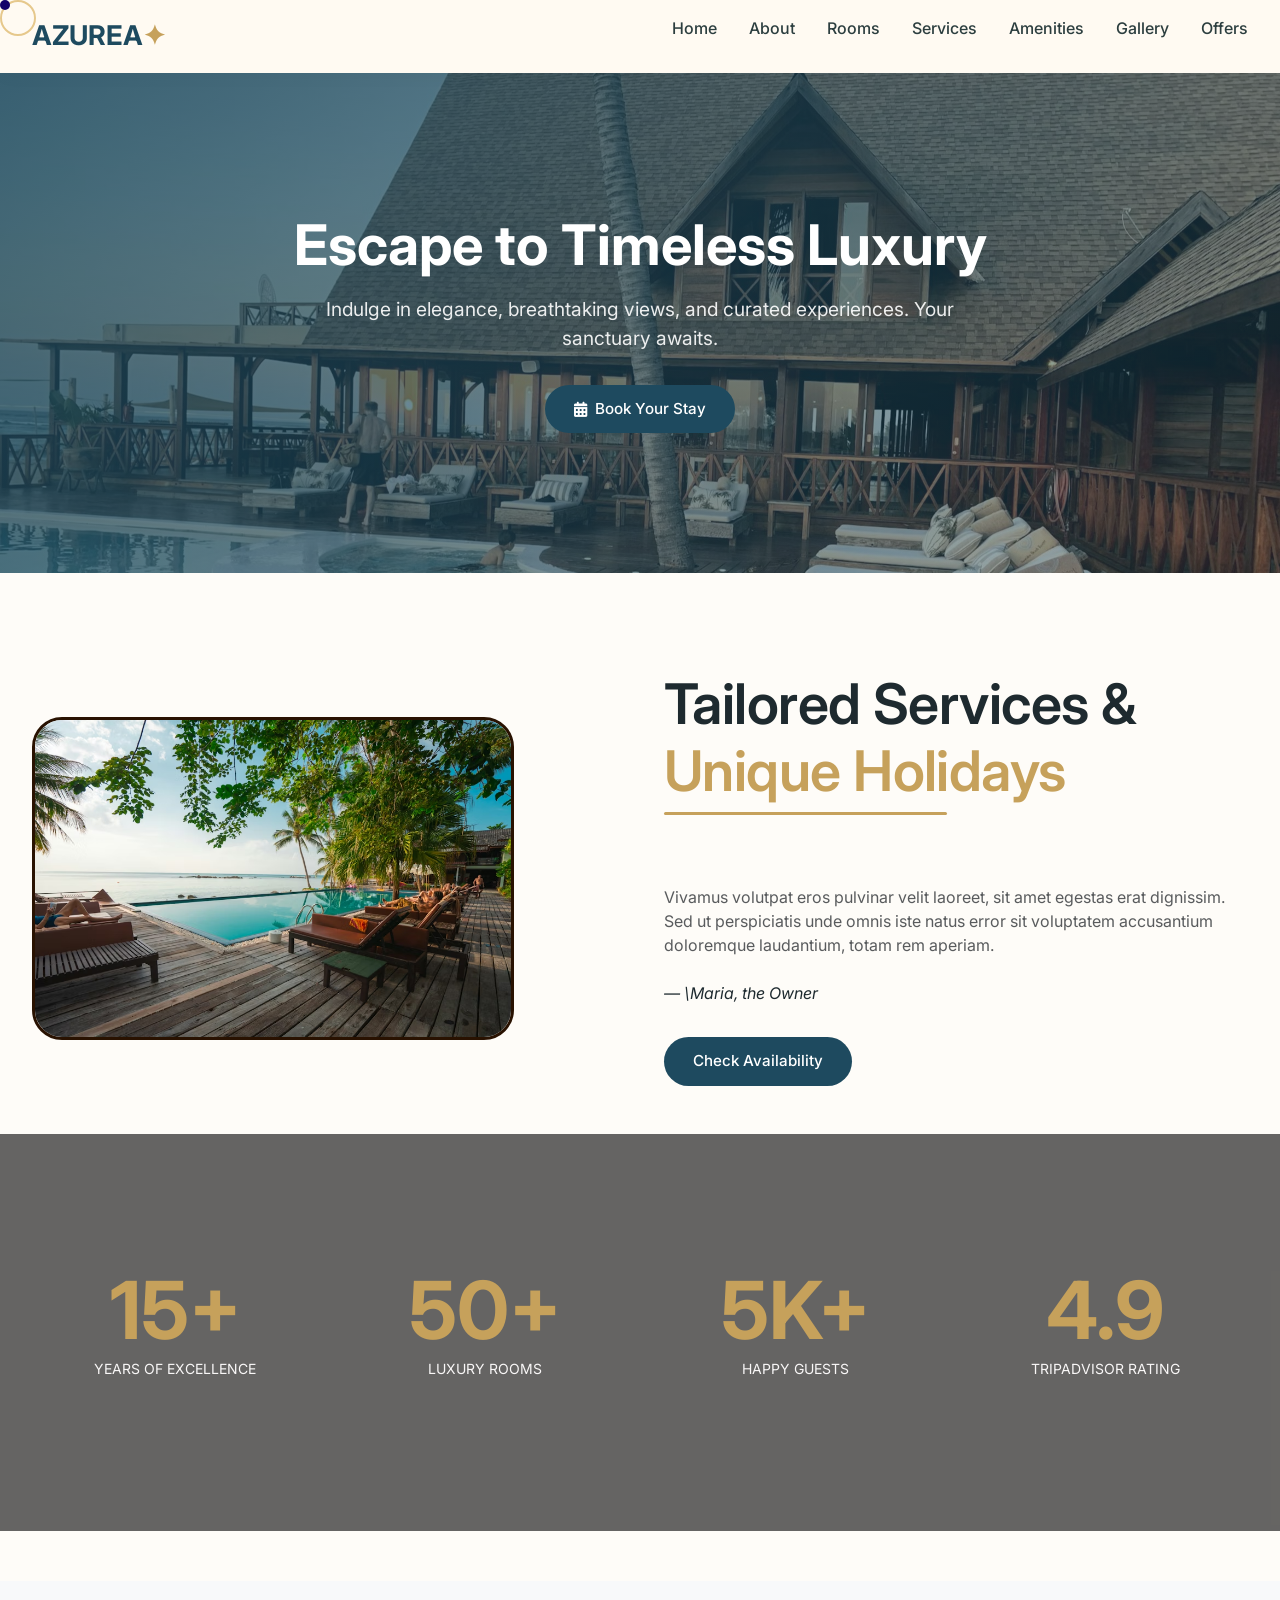
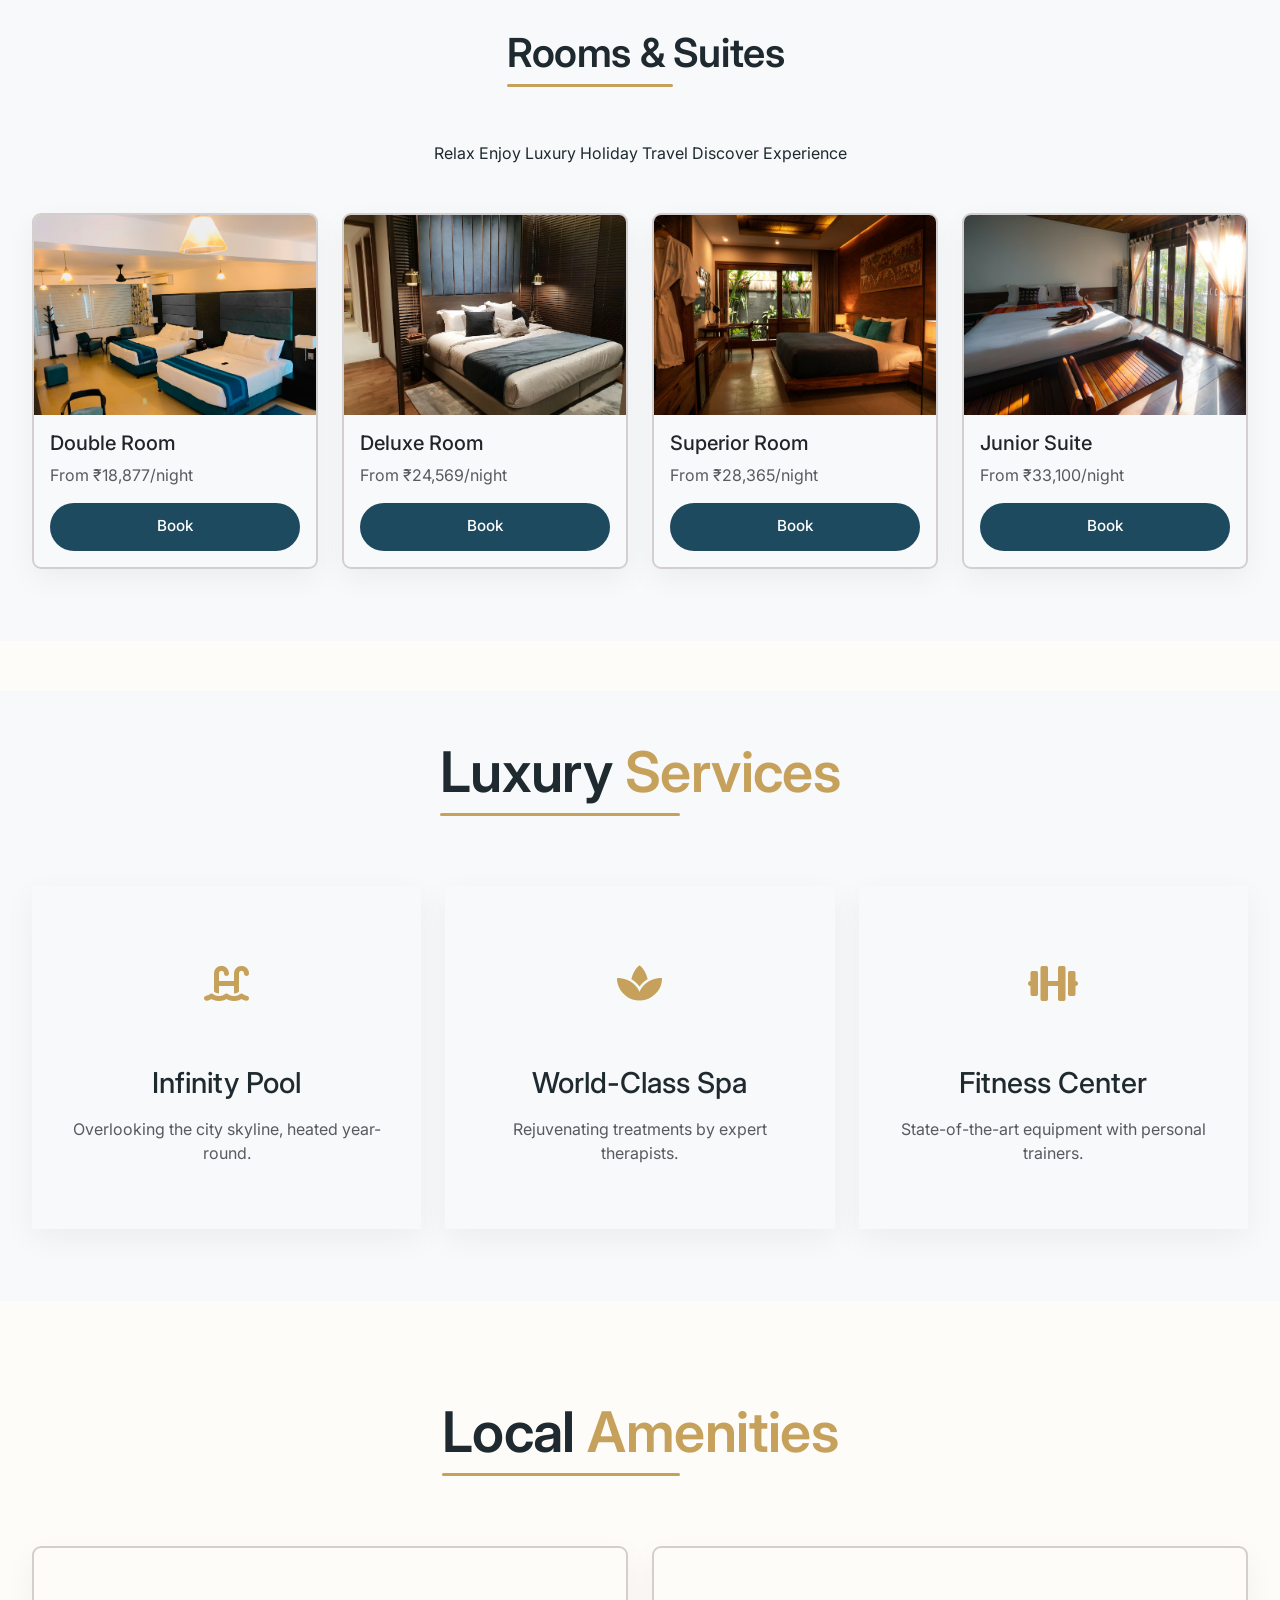
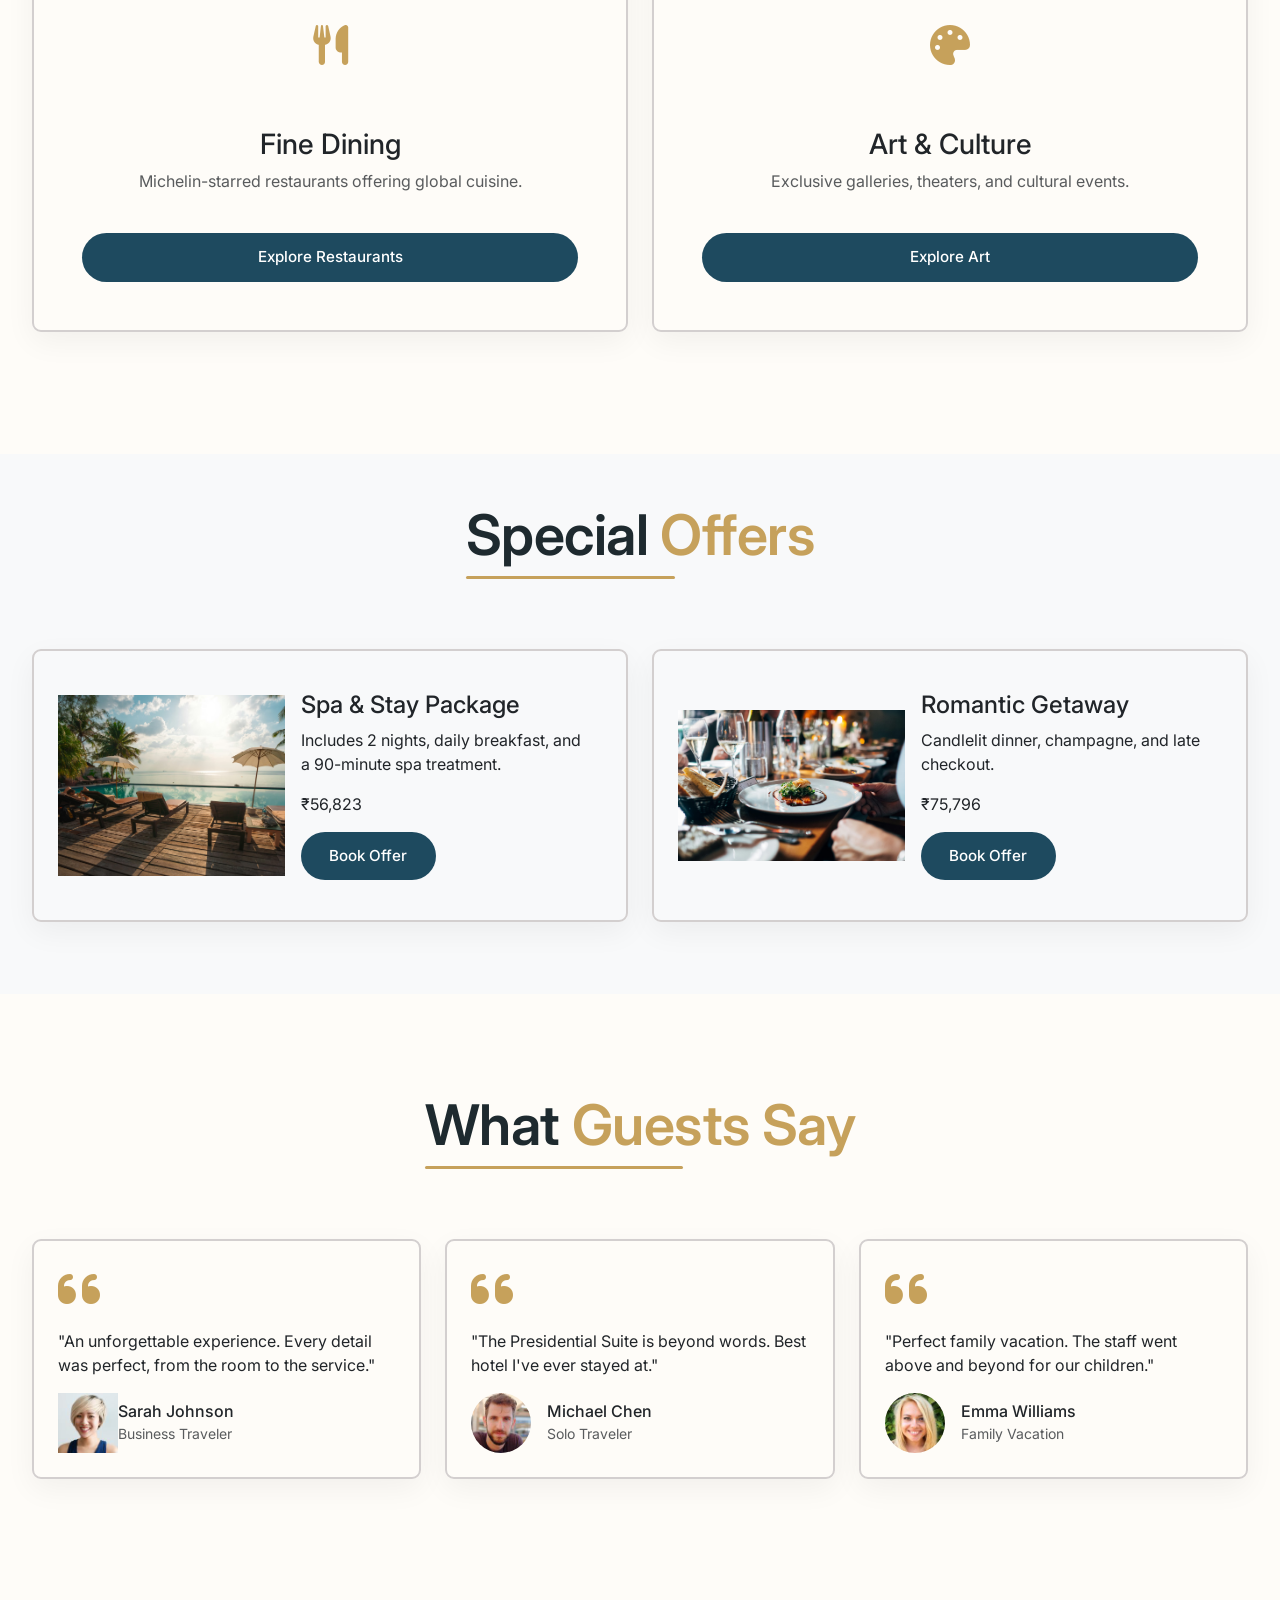
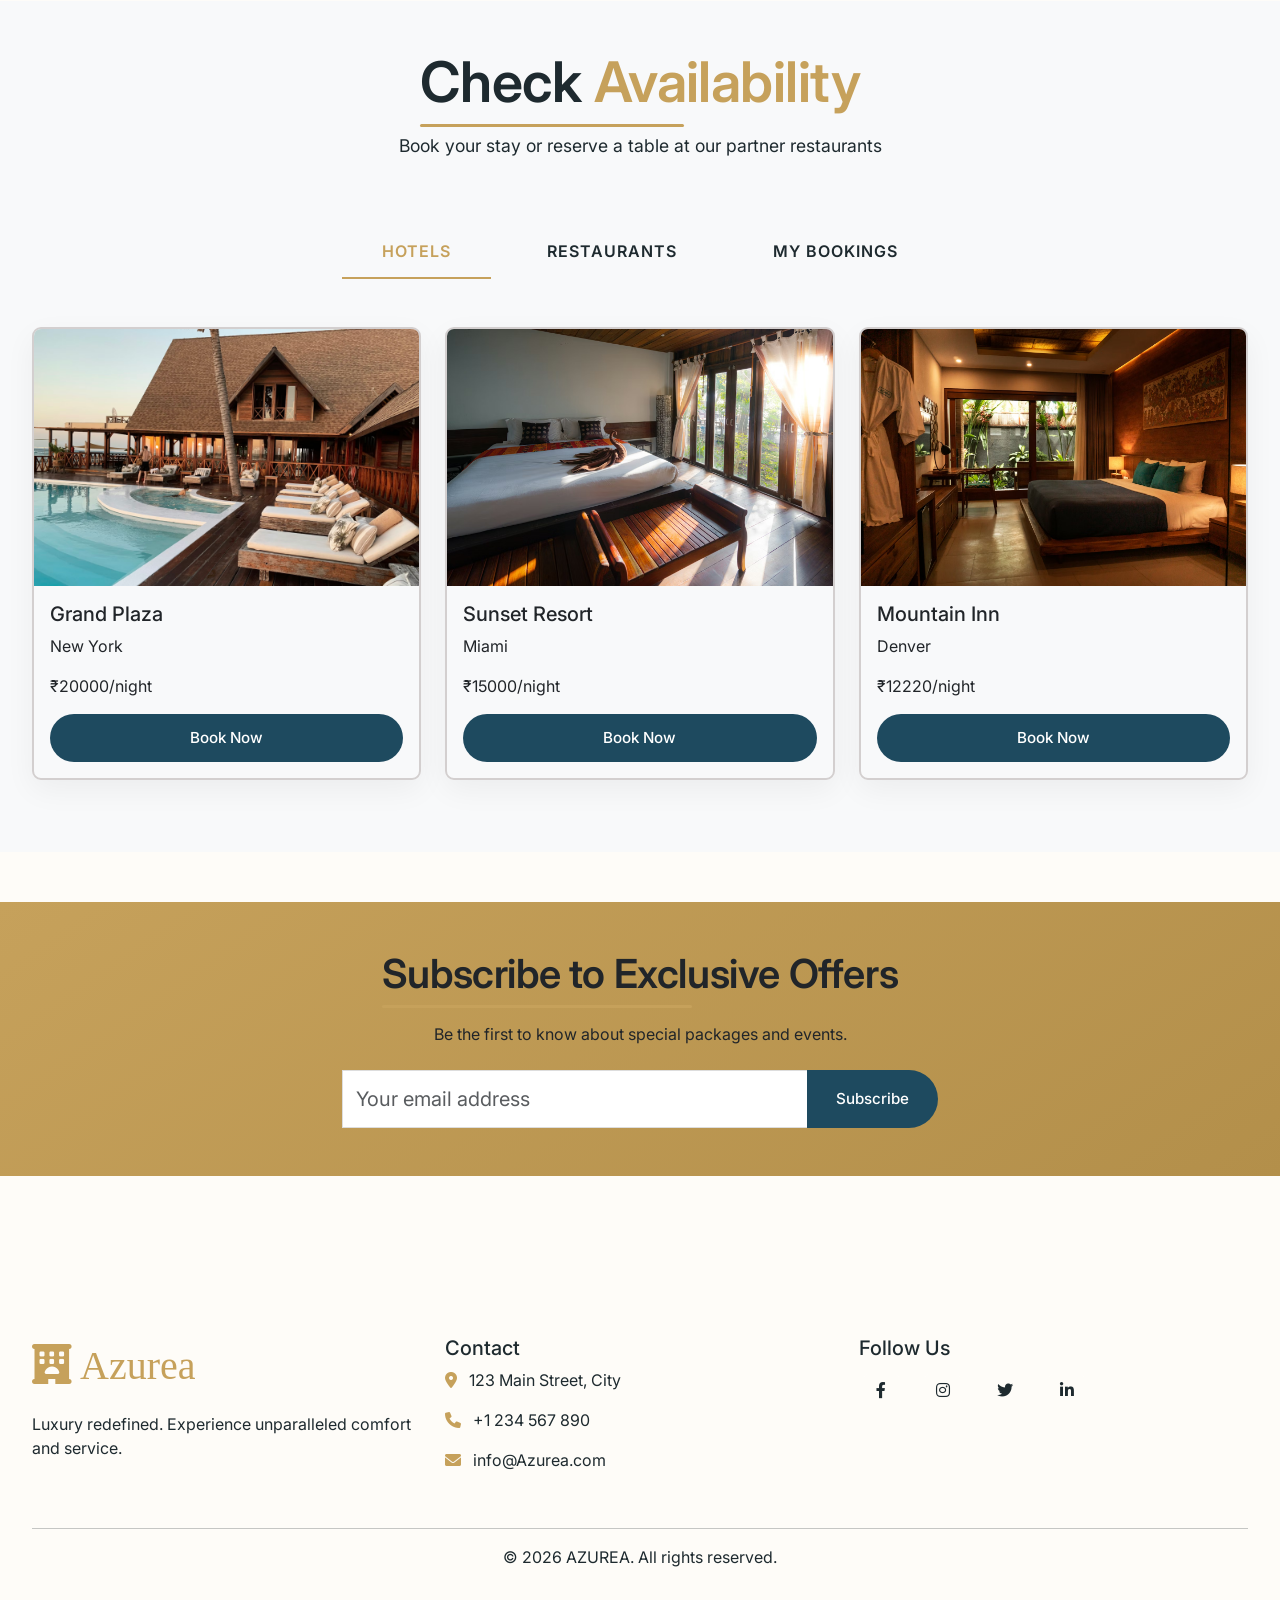
<file: index.html>
<!DOCTYPE html>
<html lang="en">
<head>
    <meta charset="UTF-8">
    <meta name="viewport" content="width=device-width, initial-scale=1.0">
    <title>Azurea | Luxury Hotel & Resort</title>
 
    <!-- Bootstrap 5 CSS -->
    <link href="https://cdn.jsdelivr.net/npm/bootstrap@5.3.0/dist/css/bootstrap.min.css" rel="stylesheet">
    <link rel ="stylesheet" href="css/style.css">
    <!-- Font Awesome -->
    <link rel="stylesheet" href="https://cdnjs.cloudflare.com/ajax/libs/font-awesome/6.4.0/css/all.min.css">
    <!-- Google Fonts for luxury serif style -->
    <link href="https://fonts.googleapis.com/css2?family=Playfair+Display:wght@400;700&family=Poppins:wght@300;400;600&display=swap" rel="stylesheet">
 <link href="https://fonts.googleapis.com/css2?family=Inter:opsz,wght@14..32,300;14..32,400;14..32,500;14..32,600;14..32,700&display=swap" rel="stylesheet">
    <link rel="stylesheet" href="https://cdnjs.cloudflare.com/ajax/libs/font-awesome/6.0.0-beta3/css/all.min.css"><body>

    </head>
    <body>
    <!-- Custom Cursor -->
<div id="cursor"></div>
<div id="cursorRing"></div>

<nav>
    <div class="nav-container">
        <div class="logo">AZUREA<span>✦</span></div>
        <div class="menu-toggle">
        <i class="fas fa-bars"></i>
    </div>
        <ul class="nav-links">
            <li><a href="#home">Home</a></li>
            <li><a href="#about">About</a></li>
            <li><a href="#rooms">Rooms</a></li>
            <li><a href="#services">Services</a></li>
            <li><a href="#amenities">Amenities</a></li>
            <li><a href ="hotel_gallery.html">Gallery</a></li>
            <li><a href="#offers">Offers</a></li>
        </ul>
    </div>
</nav>

<main>
    <!-- Home Hero Section -->
    <section id="home" class="hero">
        <div class="container hero-content">
            <h1>Escape to Timeless Luxury</h1>
            <p>Indulge in elegance, breathtaking views, and curated experiences. Your sanctuary awaits.</p>
            <a href="#booking" class="btn btn-primary"><i class="fas fa-calendar-alt"></i> Book Your Stay</a>
        </div>
    </section>

    <!-- About Section -->
<section id="about" class="py-5">
    <div class="container">
        <div class="row align-items-center g-5">
            <div class="col-lg-6" data-aos="fade-right">
                <img class = "About" src="assets/images/about.avif">
            </div>
            <div class="col-lg-6" data-aos="fade-left">
                <div class="section-title text-start">
                    <h2>Tailored Services &<br><span>Unique Holidays</span></h2>
                    <div class="divider ms-0"></div>
                </div>
                <p class="text-muted mb-4">Vivamus volutpat eros pulvinar velit laoreet, sit amet egestas erat dignissim. Sed ut perspiciatis unde omnis iste natus error sit voluptatem accusantium doloremque laudantium, totam rem aperiam.</p>
                <p class="fst-italic">— \Maria, the Owner</p>
                <a href="#booking-tabs" class="btn btn-gold mt-3">Check Availability</a>
            </div>
        </div>
    </div>
</section>


    <!-- Parallax Stats -->
<section class="parallax" style="background-image: url('https://images.unsplash.com/photo-1582719508461-905c673771fd?ixlib=rb-4.0.3&auto=format&fit=crop&w=2026&q=80');">
    <div class="container parallax-content">
        <div class="row">
            <div class="col-md-3 col-6 mb-4" data-aos="zoom-in">
                <div class="stat-number display-1 fw-bold" style="color: var(--gold);">15+</div>
                <div class="stat-label text-uppercase">Years of Excellence</div>
            </div>
            <div class="col-md-3 col-6 mb-4" data-aos="zoom-in" data-aos-delay="100">
                <div class="stat-number display-1 fw-bold" style="color: var(--gold);">50+</div>
                <div class="stat-label text-uppercase">Luxury Rooms</div>
            </div>
            <div class="col-md-3 col-6 mb-4" data-aos="zoom-in" data-aos-delay="200">
                <div class="stat-number display-1 fw-bold" style="color: var(--gold);">5K+</div>
                <div class="stat-label text-uppercase">Happy Guests</div>
            </div>
            <div class="col-md-3 col-6 mb-4" data-aos="zoom-in" data-aos-delay="300">
                <div class="stat-number display-1 fw-bold" style="color: var(--gold);">4.9</div>
                <div class="stat-label text-uppercase">TripAdvisor Rating</div>
            </div>
        </div>
    </div>
</section>


<!-- Rooms Section -->
<section id="rooms" class="py-5 bg-light">
    <div class="container">
        <h2 class="section-title">Rooms & Suites</h2>
        <p class="text-center mb-5">Relax Enjoy Luxury Holiday Travel Discover Experience</p>
        <div class="row">
            <div class="col-md-3 mb-4">
                <div class="card">
                    <img class = "room" src="assets/images/room-1.avif" class="card-img-top" alt="Double Room">
                    <div class="card-body">
                        <h5 class="card-title">Double Room</h5>
                        <p class="card-text text-muted">From ₹18,877/night</p>
                        <a href="#booking-tabs" class="btn btn-gold w-100 book-room" data-room="Double Room">Book</a>
                    </div>
                </div>
            </div>
            <div class="col-md-3 mb-4">
                <div class="card">
                    <img class = "room" src="assets/images/room-2.avif" class="card-img-top" alt="Deluxe Room">
                    <div class="card-body">
                        <h5 class="card-title">Deluxe Room</h5>
                        <p class="card-text text-muted">From ₹24,569/night</p>
                        <a href="#booking-tabs" class="btn btn-gold w-100 book-room" data-room="Deluxe Room">Book</a>
                    </div>
                </div>
            </div>
            <div class="col-md-3 mb-4">
                <div class="card">
                    <img class ="room" src="assets/images/room-3.avif" card-img-top" alt="Superior Room">
                    <div class="card-body">
                        <h5 class="card-title">Superior Room</h5>
                        <p class="card-text text-muted">From ₹28,365/night</p>
                        <a href="#booking-tabs" class="btn btn-gold w-100 book-room" data-room="Superior Room">Book</a>
                    </div>
                </div>
            </div>
            <div class="col-md-3 mb-4">
                <div class="card">
                    <img class = "room" src="assets/images/room-4.avif" card-img-top" alt="Junior Suite">
                    <div class="card-body">
                        <h5 class="card-title">Junior Suite</h5>
                        <p class="card-text text-muted">From ₹33,100/night</p>
                        <a href="#booking-tabs" class="btn btn-gold w-100 book-room" data-room="Junior Suite">Book</a>
                    </div>
                </div>
            </div>
        </div>
    </div>
</section>


<!-- Services Section -->
<section id="services" class="py-5 bg-light">
    <div class="container">
        <div class="section-title" data-aos="fade-up">
            <h2>Luxury <span>Services</span></h2>
            <div class="divider"></div>
        </div>
        <div class="row">
            <div class="col-md-4 mb-4" data-aos="fade-up">
                <div class="service-box">
                    <div class="service-icon"><i class="fas fa-swimming-pool"></i></div>
                    <h4>Infinity Pool</h4>
                    <p class="text-muted">Overlooking the city skyline, heated year-round.</p>
                </div>
            </div>
            <div class="col-md-4 mb-4" data-aos="fade-up" data-aos-delay="100">
                <div class="service-box">
                    <div class="service-icon"><i class="fas fa-spa"></i></div>
                    <h4>World-Class Spa</h4>
                    <p class="text-muted">Rejuvenating treatments by expert therapists.</p>
                </div>
            </div>
            <div class="col-md-4 mb-4" data-aos="fade-up" data-aos-delay="200">
                <div class="service-box">
                    <div class="service-icon"><i class="fas fa-dumbbell"></i></div>
                    <h4>Fitness Center</h4>
                    <p class="text-muted">State-of-the-art equipment with personal trainers.</p>
                </div>
            </div>
        </div>
    </div>
</section>

<!-- Amenities Section -->
<section id="amenities" class="py-5">
    <div class="container">
        <div class="section-title" data-aos="fade-up">
            <h2>Local <span>Amenities</span></h2>
            <div class="divider"></div>
        </div>
        <div class="row">
            <div class="col-md-6 mb-4" data-aos="fade-right">
                <div class="card p-5 text-center h-100">
                    <div class="service-icon mx-auto"><i class="fas fa-utensils"></i></div>
                    <h3>Fine Dining</h3>
                    <p class="text-muted mb-4">Michelin-starred restaurants offering global cuisine.</p>
                    <a href="#booking-tabs" class="btn btn-gold mt-3 explore-restaurants">Explore Restaurants</a>
                </div>
            </div>
            <div class="col-md-6 mb-4" data-aos="fade-left">
                <div class="card p-5 text-center h-100">
                    <div class="service-icon mx-auto"><i class="fas fa-palette"></i></div>
                    <h3>Art & Culture</h3>
                    <p class="text-muted mb-4">Exclusive galleries, theaters, and cultural events.</p>
                    <a href="#booking-tabs" class="btn btn-gold mt-3 explore-culture">Explore Art</a>
                </div>
            </div>
        </div>
    </div>
</section>

<!-- Special Offers Section -->
<section id="offers" class="py-5 bg-light">
    <div class="container">
        <div class="section-title" data-aos="fade-up">
            <h2>Special <span>Offers</span></h2>
            <div class="divider"></div>
        </div>
        <div class="row">
            <div class="col-md-6 mb-4" data-aos="zoom-in">
                <div class="card p-4">
                    <div class="row g-0 align-items-center">
                        <div class="col-md-5">
                            <img src="assets/images/gateway-01.avif" class="img-fluid" alt="Spa Package">
                        </div>
                        <div class="col-md-7">
                            <div class="card-body">
                                <h4 class="card-title">Spa & Stay Package</h4>
                                <p class="card-text">Includes 2 nights, daily breakfast, and a 90-minute spa treatment.</p>
                                <p class="price">₹56,823</p>
                                <button class="btn btn-outline-gold book-offer" data-offer="Spa Package">Book Offer</button>
                            </div>
                        </div>
                    </div>
                </div>
            </div>
            <div class="col-md-6 mb-4" data-aos="zoom-in" data-aos-delay="100">
                <div class="card p-4">
                    <div class="row g-0 align-items-center">
                        <div class="col-md-5">
                            <img src="assets/images/gateway-02.avif" class="img-fluid" alt="Romantic Getaway">
                        </div>
                        <div class="col-md-7">
                            <div class="card-body">
                                <h4 class="card-title">Romantic Getaway</h4>
                                <p class="card-text">Candlelit dinner, champagne, and late checkout.</p>
                                <p class="price">₹75,796</p>
                                <button class="btn btn-outline-gold book-offer" data-offer="Romantic Getaway">Book Offer</button>
                            </div>
                        </div>
                    </div>
                </div>
            </div>
        </div>
    </div>
</section>	

<!-- Testimonials -->
<section id="testimonials" class="py-5">
    <div class="container">
        <div class="section-title" data-aos="fade-up">
            <h2>What <span>Guests Say</span></h2>
            <div class="divider"></div>
        </div>
        <div class="row">
            <div class="col-md-4 mb-4" data-aos="zoom-in">
                <div class="testimonial-card card p-4">
                    <i class="fas fa-quote-left fa-3x" style="color: var(--gold);"></i>
                    <p class="my-3">"An unforgettable experience. Every detail was perfect, from the room to the service."</p>
                    <div class="d-flex align-items-center">
                        <img src="assets/images/01.jpg" rounded-circle me-3" width="60" alt="Client">
                        <div>
                            <h6 class="mb-0">Sarah Johnson</h6>
                            <small class="text-muted">Business Traveler</small>
                        </div>
                    </div>
                </div>
            </div>
            <div class="col-md-4 mb-4" data-aos="zoom-in" data-aos-delay="100">
                <div class="testimonial-card card p-4">
                    <i class="fas fa-quote-left fa-3x" style="color: var(--gold);"></i>
                    <p class="my-3">"The Presidential Suite is beyond words. Best hotel I've ever stayed at."</p>
                    <div class="d-flex align-items-center">
                        <img src="assets/images/02.jpg" class="rounded-circle me-3" width="60" alt="Client">
                        <div>
                            <h6 class="mb-0">Michael Chen</h6>
                            <small class="text-muted">Solo Traveler</small>
                        </div>
                    </div>
                </div>
            </div>
            <div class="col-md-4 mb-4" data-aos="zoom-in" data-aos-delay="200">
                <div class="testimonial-card card p-4">
                    <i class="fas fa-quote-left fa-3x" style="color: var(--gold);"></i>
                    <p class="my-3">"Perfect family vacation. The staff went above and beyond for our children."</p>
                    <div class="d-flex align-items-center">
                        <img src="assets/images/03.jpg" class="rounded-circle me-3" width="60" alt="Client">
                        <div>
                            <h6 class="mb-0">Emma Williams</h6>
                            <small class="text-muted">Family Vacation</small>
                        </div>
                    </div>
                </div>
            </div>
        </div>
    </div>
</section>

<!-- Booking Tabs Section -->
<section id="booking-tabs" class="py-5 bg-light">
    <div class="container">
        <div class="section-title" data-aos="fade-up">
            <h2>Check <span>Availability</span></h2>
            <div class="divider"></div>
            <p>Book your stay or reserve a table at our partner restaurants</p>
        </div>

        <!-- Tabs Navigation -->
        <ul class="nav nav-tabs" id="bookingTab" role="tablist">
            <li class="nav-item" role="presentation">
                <button class="nav-link active" id="hotels-tab" data-bs-toggle="tab" data-bs-target="#hotels" type="button" role="tab">Hotels</button>
            </li>
            <li class="nav-item" role="presentation">
                <button class="nav-link" id="restaurants-tab" data-bs-toggle="tab" data-bs-target="#restaurants" type="button" role="tab">Restaurants</button>
            </li>
            <li class="nav-item" role="presentation">
                <button class="nav-link" id="bookings-tab" data-bs-toggle="tab" data-bs-target="#bookings" type="button" role="tab">My Bookings</button>
            </li>
        </ul>

        <!-- Tab Content -->
        <div class="tab-content mt-4" id="bookingTabContent">
            <div class="tab-pane fade show active" id="hotels" role="tabpanel">
                <div class="row" id="hotels-list"></div>
            </div>
            <div class="tab-pane fade" id="restaurants" role="tabpanel">
                <div class="row" id="restaurants-list"></div>
            </div>
            <div class="tab-pane fade" id="bookings" role="tabpanel">
                <div id="bookings-list"></div>
            </div>
        </div>
    </div>
</section>

<!-- Newsletter -->
<section class="py-5" style="background: linear-gradient(145deg, var(--gold), #b38f4a);">
    <div class="container text-center" data-aos="fade-up">
        <h2 class="text-dark mb-4">Subscribe to Exclusive Offers</h2>
        <p class="text-dark mb-4">Be the first to know about special packages and events.</p>
        <div class="row justify-content-center">
            <div class="col-md-6">
                <div class="input-group">
                    <input type="email" class="form-control form-control-lg" placeholder="Your email address">
                    <button class="btn btn-dark" type="button">Subscribe</button>
                </div>
            </div>
        </div>
    </div>
</section>

<!-- Footer -->
<footer>
    <div class="container">
        <div class="row">
            <div class="col-md-4 mb-4">
                <div class="footer-logo"><i class="fas fa-hotel me-2"></i>Azurea</div>
                <p class="mt-3">Luxury redefined. Experience unparalleled comfort and service.</p>
            </div>
            <div class="col-md-4 mb-4">
                <h5 class="text-gold">Contact</h5>
                <p><i class="fas fa-map-marker-alt me-2" style="color: var(--gold);"></i> 123 Main Street, City</p>
                <p><i class="fas fa-phone me-2" style="color: var(--gold);"></i> +1 234 567 890</p>
                <p><i class="fas fa-envelope me-2" style="color: var(--gold);"></i> info@Azurea.com</p>
            </div>
            <div class="col-md-4 mb-4">
                <h5 class="text-gold">Follow Us</h5>
                <div class="social-links">
                    <a href="#"><i class="fab fa-facebook-f"></i></a>
                    <a href="#"><i class="fab fa-instagram"></i></a>
                    <a href="#"><i class="fab fa-twitter"></i></a>
                    <a href="#"><i class="fab fa-linkedin-in"></i></a>
                </div>
            </div>
        </div>
        <hr class="bg-secondary">
        <p class="text-center mb-0">&copy; 2026 AZUREA. All rights reserved.</p>
    </div>
</footer>



<!-- Booking Modal -->
<div class="modal fade" id="bookingModal" tabindex="-1">
    <div class="modal-dialog modal-dialog-centered">
        <div class="modal-content">
            <div class="modal-header">
                <h5 class="modal-title" id="modalTitle">Book Now</h5>
                <button type="button" class="btn-close" data-bs-dismiss="modal"></button>
            </div>
            <div class="modal-body">
                <form id="bookingForm">
                    <input type="hidden" id="itemId">
                    <input type="hidden" id="itemType">
                    <div class="mb-3">
                        <label for="name" class="form-label">Your Name</label>
                        <input type="text" class="form-control" id="name" required>
                    </div>
                    <!-- Hotel Fields -->
                    <div id="hotelFields">
                        <div class="mb-3">
                            <label for="checkin" class="form-label">Check-in</label>
                            <input type="date" class="form-control" id="checkin" required>
                        </div>
                        <div class="mb-3">
                            <label for="checkout" class="form-label">Check-out</label>
                            <input type="date" class="form-control" id="checkout" required>
                        </div>
                    </div>
                    <!-- Restaurant Fields -->
                    <div id="restaurantFields" style="display:none;">
                        <div class="mb-3">
                            <label for="date" class="form-label">Date</label>
                            <input type="date" class="form-control" id="date" required>
                        </div>
                        <div class="mb-3">
                            <label for="time" class="form-label">Time</label>
                            <input type="time" class="form-control" id="time" required>
                        </div>
                    </div>
                    <div class="mb-3">
                        <label for="guests" class="form-label">Guests</label>
                        <input type="number" class="form-control" id="guests" min="1" required>
                    </div>
                    <button type="submit" class="btn btn-gold w-100">Confirm Booking</button>
                </form>
            </div>
        </div>
    </div>
</div>
<!-- Scripts -->
<script src="https://cdn.jsdelivr.net/npm/bootstrap@5.3.0/dist/js/bootstrap.bundle.min.js"></script>
<script src="https://unpkg.com/aos@2.3.1/dist/aos.js"></script>
<script src="https://cdn.jsdelivr.net/npm/bootstrap@5.3.0/dist/js/bootstrap.bundle.min.js"></script>
<script src="js/script.js"></script>
</body>
</html>
</file>
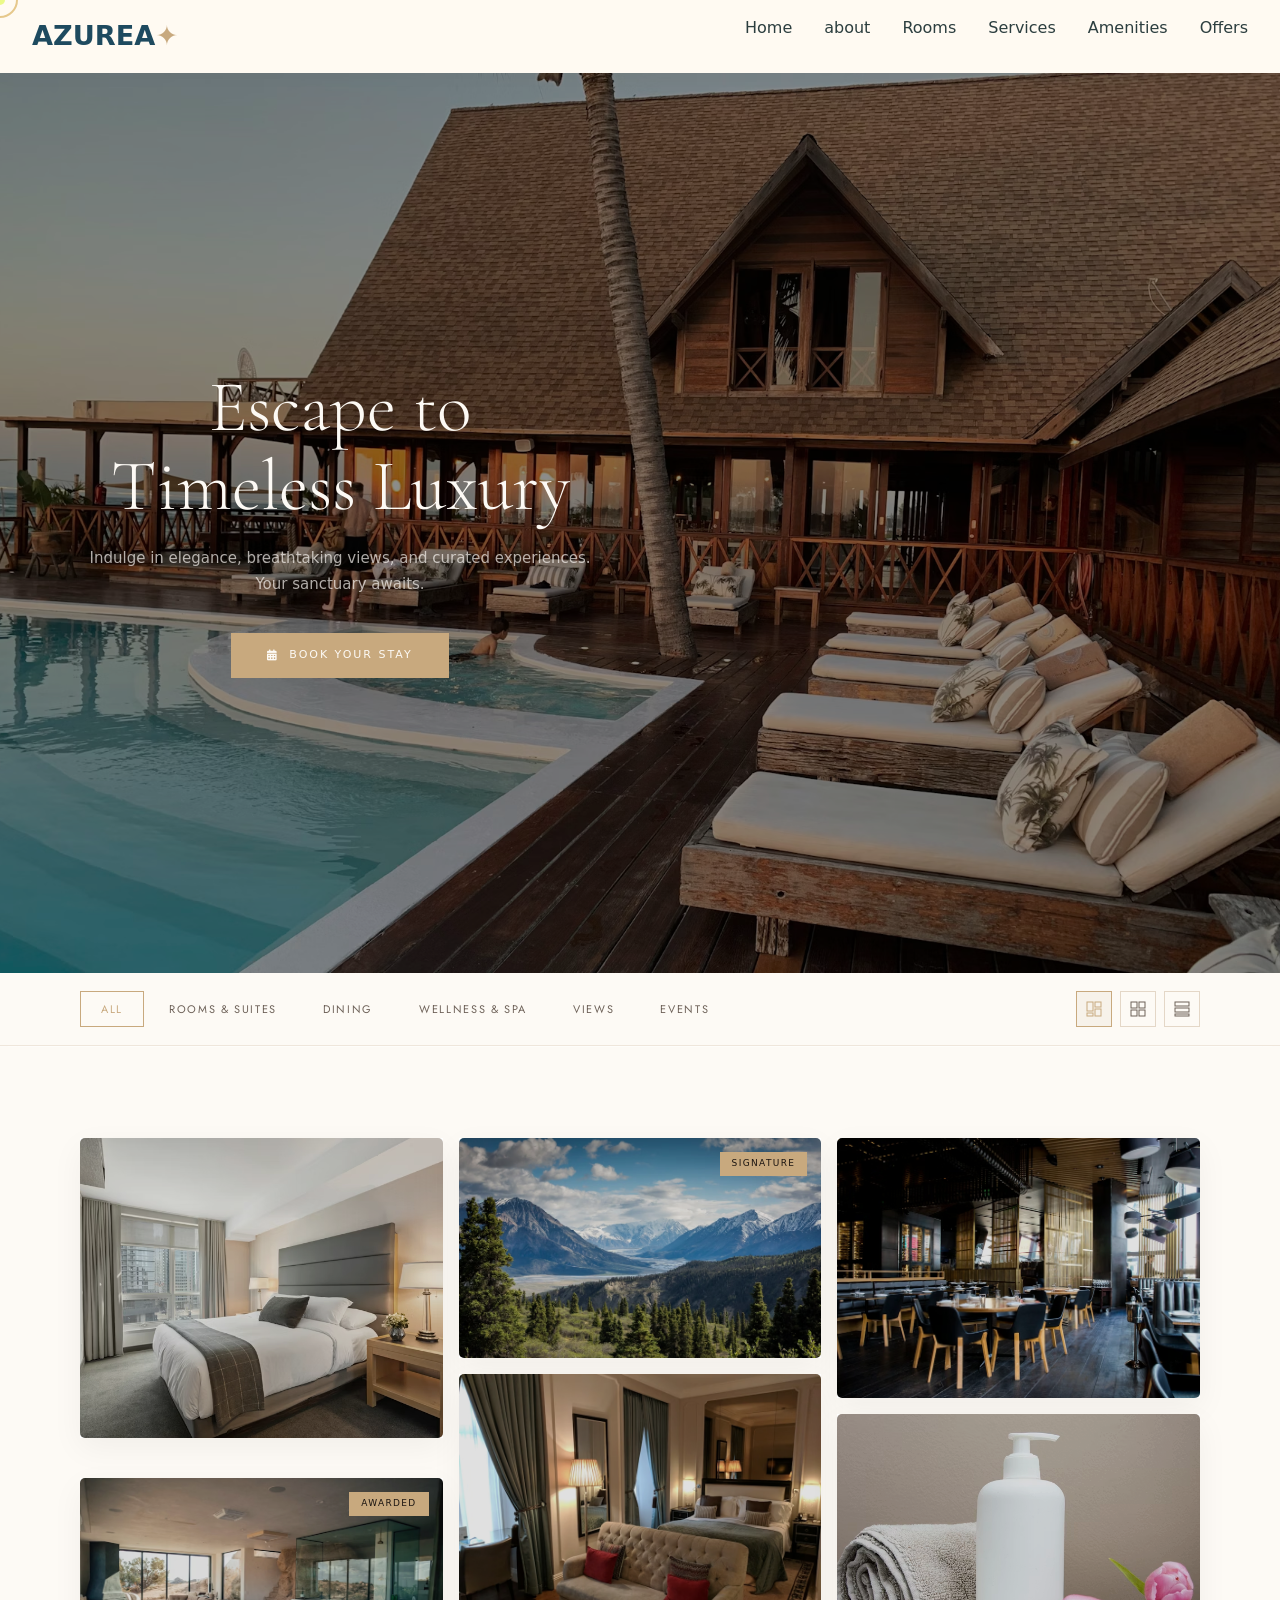
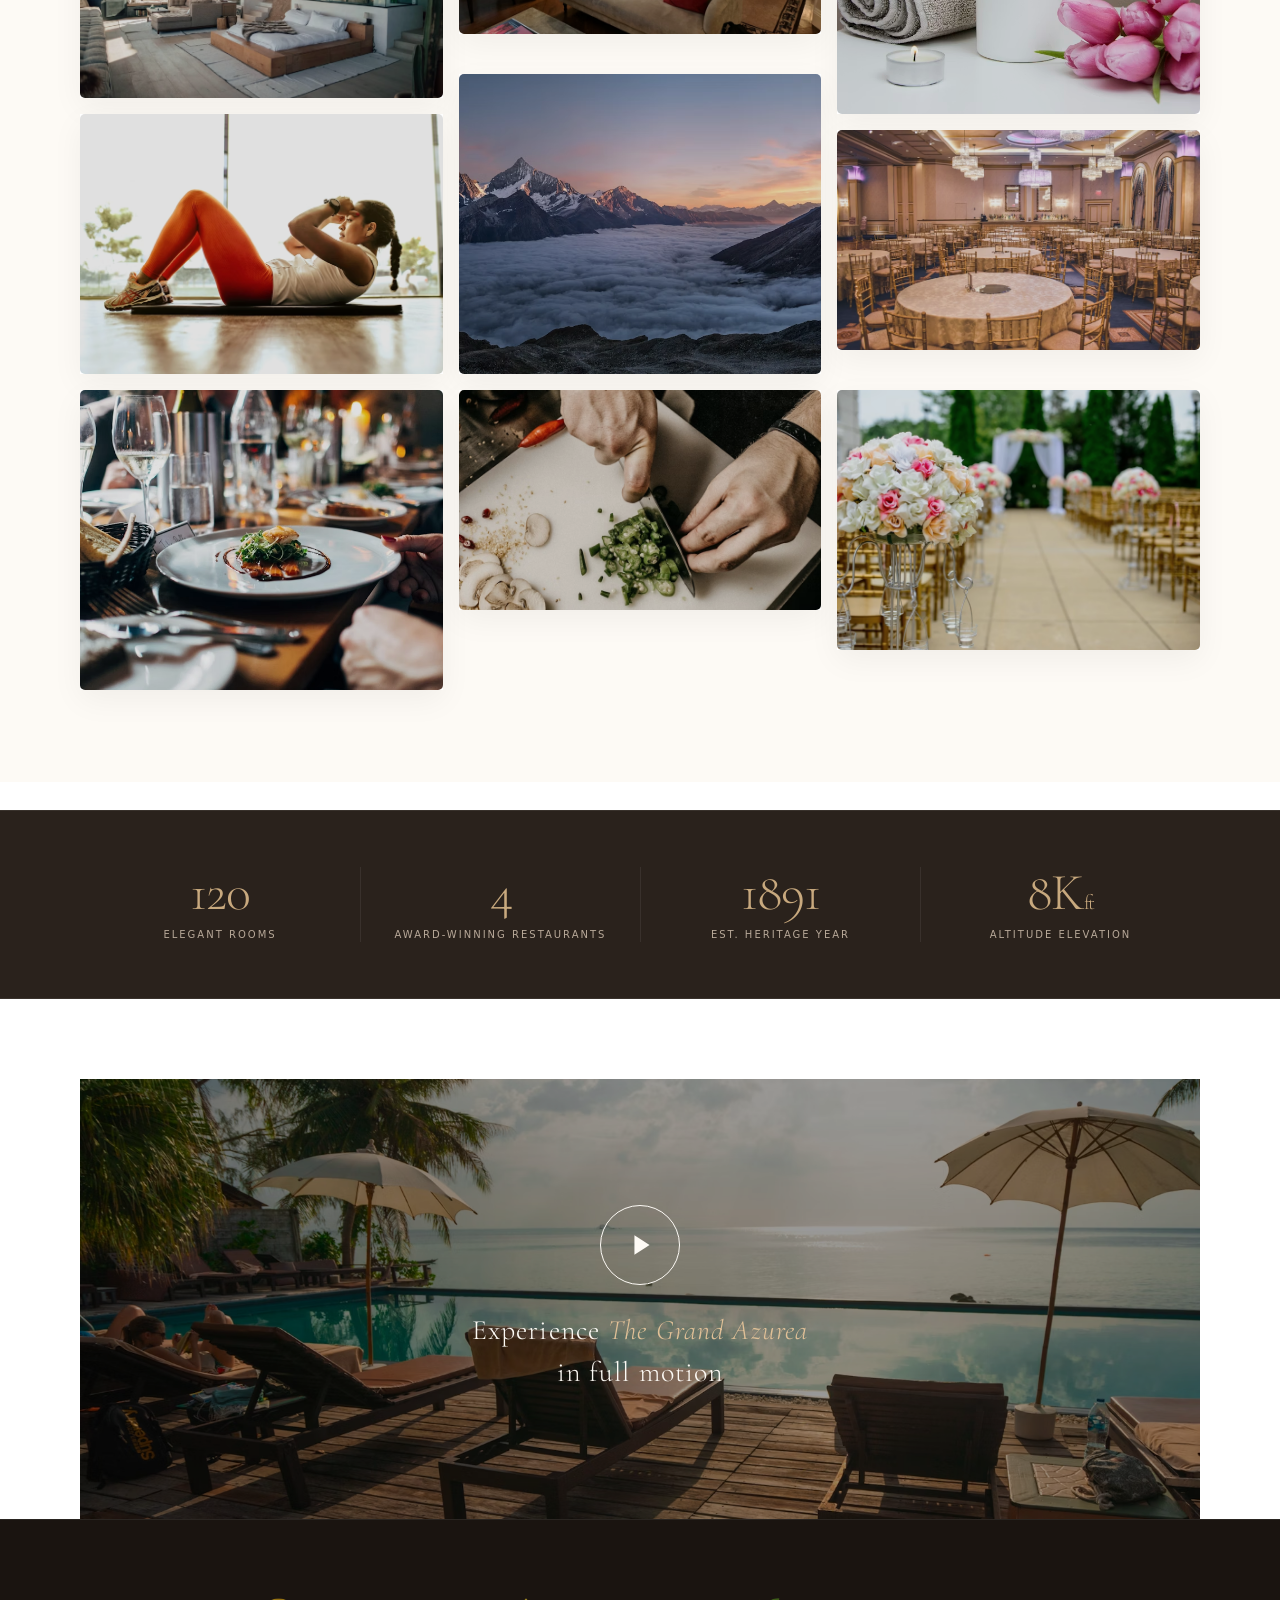
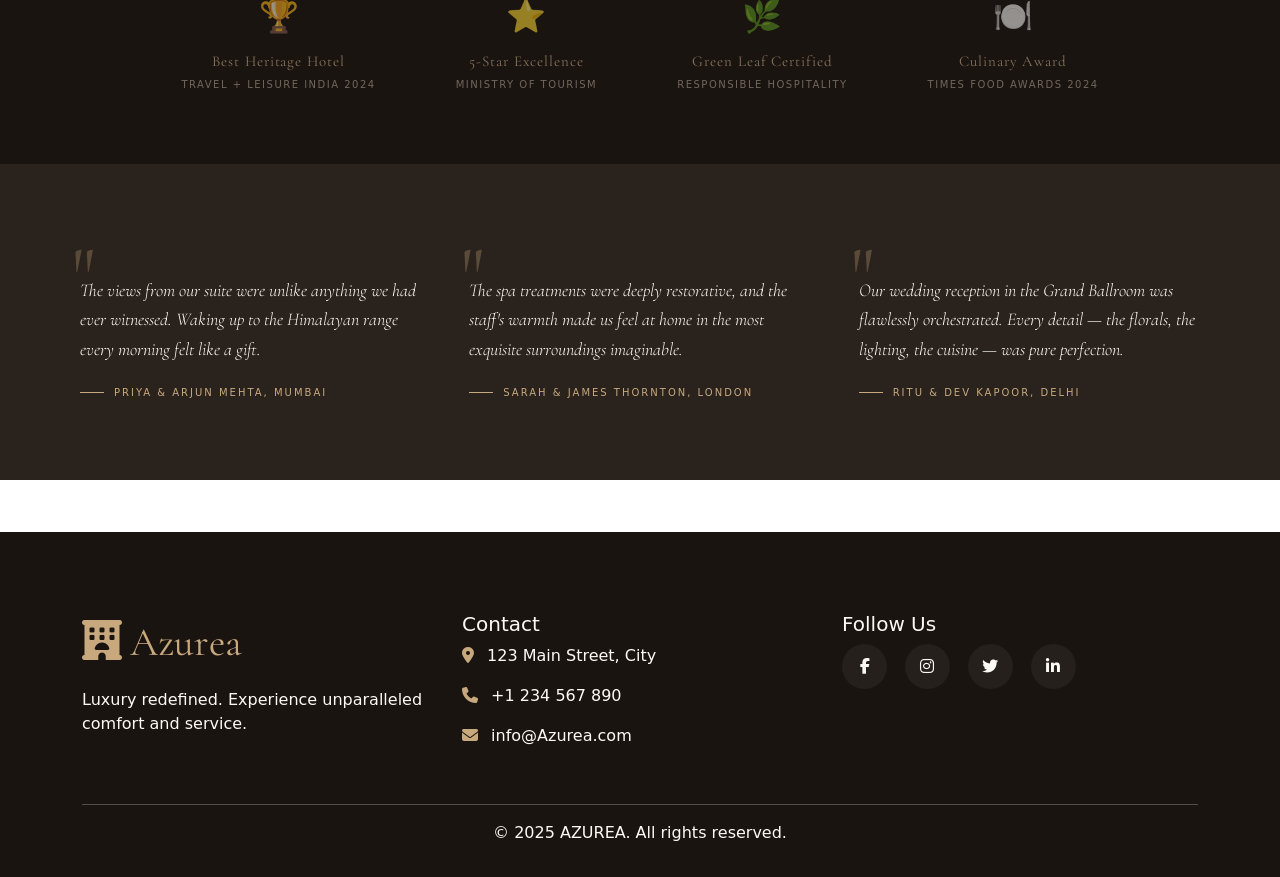
<file: hotel_gallery.html>
<!DOCTYPE html>
<html lang="en">
<head>
  <meta charset="UTF-8">
  <meta name="viewport" content="width=device-width, initial-scale=1.0">
  <title>Azurea | Luxury Hotel & Resort</title>
   <link href = "css/style.css" rel="stylesheet">
  <link href="https://cdn.jsdelivr.net/npm/bootstrap@5.3.0/dist/css/bootstrap.min.css" rel="stylesheet">
  <link rel="stylesheet" href="https://cdnjs.cloudflare.com/ajax/libs/font-awesome/6.4.0/css/all.min.css">
  <link href="https://fonts.googleapis.com/css2?family=Cormorant+Garamond:ital,wght@0,300;0,400;0,600;1,300;1,400&family=Jost:wght@300;400;500;600&display=swap" rel="stylesheet">

  <style>
   
:root {
  --gold: #c8a97e;
  --gold-light: #e0c097;
  --cream: #fdfaf5;
  --dark: #1a1410;
  --dark-mid: #2a221c;
  --text-main: #1a1410;
  --text-soft: #6e6259;
  --warm-gray: #b8a999;
}
    /* ── CUSTOM CURSOR ── */
    .cursor {
      position: fixed; width: 10px; height: 10px;
      background: var(--gold); border-radius: 50%;
      pointer-events: none; z-index: 9999;
      transform: translate(-50%, -50%);
      transition: width .2s, height .2s, background .2s;
      mix-blend-mode: difference;
    }
    .cursor-ring {
      position: fixed; width: 36px; height: 36px;
      border: 1px solid var(--gold-light); border-radius: 50%;
      pointer-events: none; z-index: 9998;
      transform: translate(-50%, -50%);
      transition: width .3s, height .3s;
    }

 

    /* ── HERO ── */
    .hero {
      position: relative; height: 100vh; min-height: 600px;
      display: flex; align-items: center;
      overflow: hidden;
    }
    .hero-bg {
      position: absolute; inset: 0; z-index: 0;
    }
    .hero-bg img {
      width: 100%; height: 100%; object-fit: cover;
      filter: brightness(.55);
    }
    .hero-content {
      position: relative; z-index: 1;
      padding: 0 80px;
      max-width: 680px;
    }
    .hero-content h1 {
      font-family: 'Cormorant Garamond', serif;
      font-size: clamp(40px, 6vw, 72px);
      font-weight: 300; line-height: 1.1;
      color: var(--cream); margin-bottom: 20px;
    }
    .hero-content p {
      font-size: 15px; font-weight: 300; color: rgba(253,250,245,.75);
      line-height: 1.7; margin-bottom: 36px;
    }
    .btn-book {
      display: inline-flex; align-items: center; gap: 10px;
      padding: 14px 36px;
      background: var(--gold); color: var(--cream);
      font-size: 11px; letter-spacing: .18em; text-transform: uppercase;
      text-decoration: none; border: none; cursor: pointer;
      transition: background .25s, transform .25s;
    }
    .btn-book:hover { background: var(--gold-light); transform: translateY(-2px); color: var(--cream); }

    /* ── FILTER BAR ── */
    .filter-bar {
      position: sticky; top: 0; z-index: 50;
      padding: 18px 80px;
      background: rgba(253,250,245,.96); backdrop-filter: blur(20px);
      border-bottom: 1px solid rgba(154,112,64,.14);
      display: flex; align-items: center; justify-content: space-between; gap: 24px;
    }
    .filter-tabs { display: flex; gap: 4px; flex-wrap: wrap; }
    .filter-tab {
      font-size: 11px; letter-spacing: .15em; text-transform: uppercase;
      padding: 9px 20px; background: transparent; border: 1px solid transparent;
      color: var(--text-soft); cursor: pointer; transition: all .25s;
      font-family: 'Jost', sans-serif; font-weight: 400;
    }
    .filter-tab:hover { color: var(--text-main); }
    .filter-tab.active { border-color: var(--gold); color: var(--gold); }
    .view-toggle { display: flex; gap: 8px; }
    .view-btn {
      width: 36px; height: 36px; background: transparent;
      border: 1px solid rgba(154,112,64,.25); cursor: pointer;
      display: flex; align-items: center; justify-content: center;
      transition: border-color .25s;
    }
    .view-btn.active, .view-btn:hover { border-color: var(--gold); background: rgba(154,112,64,.06); }
    .view-btn svg { width: 16px; height: 16px; stroke: var(--text-soft); fill: none; }
    .view-btn.active svg, .view-btn:hover svg { stroke: var(--gold); }

    /* ── GALLERY SECTION ── */
    .gallery-section { padding: 64px 80px 120px; background: #fdfaf5; }

    /* MASONRY */
    .gallery-masonry { columns: 3; column-gap: 16px; }
    .gallery-masonry .card { break-inside: avoid; margin-bottom: 16px; }
    .gallery-masonry .card:nth-child(5n+2) { margin-top: 40px; }
    .gallery-masonry .card:nth-child(3n+1) .card-img { height: 300px; }
    .gallery-masonry .card:nth-child(3n+2) .card-img { height: 220px; }
    .gallery-masonry .card:nth-child(3n)   .card-img { height: 260px; }

    /* GRID */
    .gallery-grid { display: grid; grid-template-columns: repeat(3,1fr); gap: 16px; }
    .gallery-grid .card { height: 300px; }
    .gallery-grid .card.wide { grid-column: span 2; }
    .gallery-grid .card.tall { grid-row: span 2; height: 616px; }

    /* LIST */
    .gallery-list { display: flex; flex-direction: column; gap: 2px; }
    .gallery-list .card { display: flex; height: 160px; }
    .gallery-list .card .card-img { width: 260px; flex-shrink: 0; height: 100%; }
    .gallery-list .card .card-info {
      opacity: 1 !important; position: static !important;
      transform: none !important; padding: 28px 36px;
      background: #f2ece3;
      display: flex; flex-direction: column; justify-content: center; flex: 1;
    }
    .gallery-list .card-title { color: var(--text-main) !important; }

    /* CARD BASE */
    .card { position: relative; overflow: hidden; cursor: pointer; border: none; border-radius: 0; }
    .card-img { width: 100%; height: 100%; display: block; overflow: hidden; }
    .card-img img {
      width: 100%; height: 100%; object-fit: cover; display: block;
      transition: transform .7s cubic-bezier(.16,1,.3,1), filter .5s;
      filter: brightness(.88) saturate(.9);
    }
    .card:hover .card-img img { transform: scale(1.07); filter: brightness(1) saturate(1); }
    .card-info {
      position: absolute; bottom: 0; left: 0; right: 0;
      padding: 20px 22px 18px;
      background: linear-gradient(to top, rgba(26,20,16,.95) 0%, transparent 100%);
      opacity: 0; transform: translateY(10px);
      transition: opacity .35s, transform .35s;
    }
    .card:hover .card-info { opacity: 1; transform: translateY(0); }
    .card-category {
      font-size: 9px; letter-spacing: .22em; text-transform: uppercase;
      color: var(--gold); margin-bottom: 6px;
    }
    .card-title {
      font-family: 'Cormorant Garamond', serif;
      font-size: 17px; font-weight: 400; color: #fff;
    }
    .card-badge {
      position: absolute; top: 14px; right: 14px;
      font-size: 9px; letter-spacing: .15em; text-transform: uppercase;
      padding: 5px 12px; background: var(--gold); color: var(--dark); font-weight: 500;
    }

    /* ── STATS STRIP ── */
    .stats-strip {
      padding: 56px 80px; background: var(--dark-mid);
      display: grid; grid-template-columns: repeat(4,1fr);
      border-top: 1px solid rgba(255,255,255,.07);
      border-bottom: 1px solid rgba(255,255,255,.07);
    }
    .stat { text-align: center; padding: 0 20px; }
    .stat + .stat { border-left: 1px solid rgba(255,255,255,.07); }
    .stat-number {
      font-family: 'Cormorant Garamond', serif;
      font-size: 52px; font-weight: 300; line-height: 1;
      color: var(--gold); letter-spacing: -.02em;
    }
    .stat-label {
      font-size: 10px; letter-spacing: .2em; text-transform: uppercase;
      color: var(--warm-gray); margin-top: 8px;
    }

    /* ── VIDEO BANNER ── */
    .video-banner { margin: 80px 80px 0; position: relative; height: 440px; overflow: hidden; }
    .video-banner img { width: 100%; height: 100%; object-fit: cover; filter: brightness(.6); }
    .video-center {
      position: absolute; inset: 0;
      display: flex; flex-direction: column; align-items: center; justify-content: center; gap: 24px;
    }
    .play-btn {
      width: 80px; height: 80px; border: 1px solid var(--cream);
      border-radius: 50%; display: flex; align-items: center; justify-content: center;
      cursor: pointer; transition: border-color .25s, transform .25s;
    }
    .play-btn:hover { border-color: var(--gold); transform: scale(1.08); }
    .play-btn svg { width: 26px; height: 26px; fill: var(--cream); margin-left: 4px; }
    .video-caption {
      font-family: 'Cormorant Garamond', serif;
      font-size: 28px; font-weight: 300; letter-spacing: .04em;
      color: var(--cream); text-align: center;
    }
    .video-caption em { color: var(--gold-light); font-style: italic; }

    /* ── AWARDS ── */
    .awards {
      padding: 72px 80px; background: var(--dark);
      display: flex; align-items: center; justify-content: center; gap: 80px;
      border-top: 1px solid rgba(255,255,255,.07);
    }
    .award { text-align: center; opacity: .55; transition: opacity .3s; }
    .award:hover { opacity: 1; }
    .award-icon { font-size: 32px; margin-bottom: 10px; }
    .award-name {
      font-family: 'Cormorant Garamond', serif;
      font-size: 15px; font-weight: 400; letter-spacing: .06em; color: var(--gold-light); margin-bottom: 4px;
    }
    .award-body { font-size: 10px; letter-spacing: .15em; text-transform: uppercase; color: var(--warm-gray); }

    /* ── TESTIMONIALS ── */
    .testimonials {
      padding: 80px; background: var(--dark-mid);
      display: grid; grid-template-columns: repeat(3,1fr); gap: 48px;
    }
    .testimonial-item { position: relative; padding-top: 32px; }
    .testimonial-item::before {
      content: '"'; font-family: 'Cormorant Garamond', serif;
      font-size: 80px; color: var(--gold); opacity: .3;
      position: absolute; top: -8px; left: -8px; line-height: 1;
    }
    .testimonial-text {
      font-family: 'Cormorant Garamond', serif;
      font-size: 18px; font-weight: 300; font-style: italic;
      line-height: 1.65; color: var(--cream); margin-bottom: 20px;
    }
    .testimonial-author {
      font-size: 10px; letter-spacing: .2em; text-transform: uppercase;
      color: var(--gold); display: flex; align-items: center; gap: 10px;
    }
    .testimonial-author::before { content: ''; width: 24px; height: 1px; background: var(--gold); }

   
        /* ── LIGHTBOX ── */
    .lightbox {
      position: fixed; inset: 0; z-index: 9999;
      background: rgba(10,8,6,.96); backdrop-filter: blur(12px);
      display: none; align-items: center; justify-content: center; padding: 40px;
    }
    .lightbox.open { display: flex; }
    .lightbox-img {
      max-width: 80vw; max-height: 80vh; object-fit: contain;
      animation: lbFade .4s ease;
    }
    @keyframes lbFade { from { opacity:0; transform:scale(.96); } to { opacity:1; transform:scale(1); } }
    .lb-close {
      position: fixed; top: 24px; right: 32px;
      font-size: 28px; color: var(--warm-gray); cursor: pointer;
      transition: color .2s; line-height: 1;
    }
    .lb-close:hover { color: var(--gold); }
    .lb-prev, .lb-next {
      position: fixed; top: 50%; transform: translateY(-50%);
      font-size: 32px; color: var(--warm-gray); cursor: pointer;
      transition: color .2s; padding: 20px;
    }
    .lb-prev { left: 16px; } .lb-next { right: 16px; }
    .lb-prev:hover, .lb-next:hover { color: var(--gold); }
    .lb-caption {
      position: fixed; bottom: 32px; left: 50%; transform: translateX(-50%);
      font-family: 'Cormorant Garamond', serif; font-size: 17px; font-style: italic;
      color: var(--cream); white-space: nowrap;
    }
    .lb-counter {
      position: fixed; top: 28px; left: 50%; transform: translateX(-50%);
      font-size: 11px; letter-spacing: .15em; color: var(--warm-gray);
    }

    /* ── UTILITY ── */
    [data-cat].hidden { display: none !important; }
    .reveal { opacity: 1; transform: translateY(28px); transition: opacity .7s ease, transform .7s ease; }
    .reveal.visible { opacity: 1; transform: none; }

    /* ── RESPONSIVE ── */
    @media (max-width: 1100px) {
      .gallery-masonry { columns: 2; }
      .gallery-grid { grid-template-columns: repeat(2,1fr); }
      nav, .filter-bar, .gallery-section, .stats-strip, .video-banner,
      .awards, .testimonials, footer { padding-left: 32px; padding-right: 32px; }
      .hero-content { padding: 0 40px; }
    }
    @media (max-width: 720px) {
      .gallery-masonry { columns: 1; }
      .gallery-grid { grid-template-columns: 1fr; }
      .nav-links { display: none; }
      .menu-toggle { display: block; }
      .stats-strip { grid-template-columns: repeat(2,1fr); }
      .testimonials { grid-template-columns: 1fr; }
      .awards { flex-wrap: wrap; gap: 36px; }
      .video-banner { margin: 40px 32px 0; }
    }
  </style>
</head>
<body>

<!-- Custom Cursor -->
<div class="cursor" id="cursor"></div>
<div class="cursor-ring" id="cursorRing"></div>

<nav>
    <div class="nav-container">
        <div class="logo">AZUREA<span>✦</span></div>
        <div class="menu-toggle">
        <i class="fas fa-bars"></i>
    </div>
        <ul class="nav-links">
            <li><a href="#home">Home</a></li>
            <li><a href="#about">about</a></li>
            <li><a href="#rooms">Rooms</a></li>
            <li><a href="#services">Services</a></li>
            <li><a href="#amenities">Amenities</a></li>
            <li><a href="#offers">Offers</a></li>
        </ul>
    </div>
</nav>

<!-- Hero -->
<section id="home" class="hero">
  <div class="hero-bg">
    <img src="assets/images/bg-gallery.avif" alt="Luxury Hotel" loading="eager">
  </div>
  <div class="hero-content">
    <h1>Escape to Timeless Luxury</h1>
    <p>Indulge in elegance, breathtaking views, and curated experiences. Your sanctuary awaits.</p>
    <a href="#booking" class="btn-book"><i class="fas fa-calendar-alt"></i> Book Your Stay</a>
  </div>
</section>

<!-- Filter Bar -->
<div class="filter-bar">
  <div class="filter-tabs">
    <button class="filter-tab active" data-filter="all">All</button>
    <button class="filter-tab" data-filter="rooms">Rooms & Suites</button>
    <button class="filter-tab" data-filter="dining">Dining</button>
    <button class="filter-tab" data-filter="spa">Wellness & Spa</button>
    <button class="filter-tab" data-filter="views">Views</button>
    <button class="filter-tab" data-filter="events">Events</button>
  </div>
  <div class="view-toggle">
    <button class="view-btn active" id="viewMasonry" title="Masonry">
      <svg viewBox="0 0 16 16"><rect x="1" y="1" width="6" height="9"/><rect x="9" y="1" width="6" height="5"/><rect x="9" y="8" width="6" height="7"/><rect x="1" y="12" width="6" height="3"/></svg>
    </button>
    <button class="view-btn" id="viewGrid" title="Grid">
      <svg viewBox="0 0 16 16"><rect x="1" y="1" width="6" height="6"/><rect x="9" y="1" width="6" height="6"/><rect x="1" y="9" width="6" height="6"/><rect x="9" y="9" width="6" height="6"/></svg>
    </button>
    <button class="view-btn" id="viewList" title="List">
      <svg viewBox="0 0 16 16"><rect x="1" y="1" width="14" height="4"/><rect x="1" y="7" width="14" height="4"/><rect x="1" y="13" width="14" height="2"/></svg>
    </button>
  </div>
</div>

<!-- Gallery -->
<section class="gallery-section">
  <div class="gallery-masonry" id="galleryContainer">

    <div class="card reveal" data-cat="rooms">
      <div class="card-img"><img src="assets/images/gallery-1.avif" alt="Deluxe Suite" loading="lazy"></div>
      <div class="card-info"><div class="card-category">Rooms & Suites</div><div class="card-title">Himalayan Deluxe Suite</div></div>
    </div>

    <div class="card reveal" data-cat="dining">
      <div class="card-img"><img src="assets/images/gallery-2.avif" alt="The Cedars" loading="lazy"></div>
      <div class="card-info"><div class="card-category">Dining</div><div class="card-title">The Cedars Restaurant</div></div>
      <div class="card-badge">Awarded</div>
    </div>

    <div class="card reveal" data-cat="views">
      <div class="card-img"><img src="assets/images/gallery-3.avif" alt="Mountain Views" loading="lazy"></div>
      <div class="card-info"><div class="card-category">Views</div><div class="card-title">Morning Mist Panorama</div></div>
    </div>

    <div class="card reveal" data-cat="spa">
      <div class="card-img"><img src="assets/images/gallery-4.avif" alt="Spa" loading="lazy"></div>
      <div class="card-info"><div class="card-category">Wellness & Spa</div><div class="card-title">Ananda Spa Sanctuary</div></div>
    </div>

    <div class="card reveal" data-cat="rooms">
      <div class="card-img"><img src="assets/images/gallery-5.avif" alt="Presidential Suite" loading="lazy"></div>
      <div class="card-info"><div class="card-category">Rooms & Suites</div><div class="card-title">Presidential Suite</div></div>
      <div class="card-badge">Signature</div>
    </div>

    <div class="card reveal" data-cat="views">
      <div class="card-img"><img src="assets/images/gallery-6.avif" alt="Valley View" loading="lazy"></div>
      <div class="card-info"><div class="card-category">Views</div><div class="card-title">Sunset Valley Vista</div></div>
    </div>

    <div class="card reveal" data-cat="dining">
      <div class="card-img"><img src="assets/images/gallery-7.avif" alt="Bar" loading="lazy"></div>
      <div class="card-info"><div class="card-category">Dining</div><div class="card-title">The Colonial Bar</div></div>
    </div>

    <div class="card reveal" data-cat="events">
      <div class="card-img"><img src="assets/images/gallery-8.avif" alt="Ballroom" loading="lazy"></div>
      <div class="card-info"><div class="card-category">Events</div><div class="card-title">Grand Ballroom</div></div>
    </div>

    <div class="card reveal" data-cat="spa">
      <div class="card-img"><img src="assets/images/gallery-9.avif" alt="Pool" loading="lazy"></div>
      <div class="card-info"><div class="card-category">Wellness & Spa</div><div class="card-title">Infinity Wellness Pool</div></div>
    </div>

    <div class="card reveal" data-cat="rooms">
      <div class="card-img"><img src="assets/images/gallery-10.avif" alt="Classic Room" loading="lazy"></div>
      <div class="card-info"><div class="card-category">Rooms & Suites</div><div class="card-title">Heritage Classic Room</div></div>
    </div>

    <div class="card reveal" data-cat="dining">
      <div class="card-img"><img src="assets/images/gallery-11.avif" alt="Terrace Dining" loading="lazy"></div>
      <div class="card-info"><div class="card-category">Dining</div><div class="card-title">Terrace al Fresco</div></div>
    </div>

    <div class="card reveal" data-cat="events">
      <div class="card-img"><img src="assets/images/gallery-12.avif" alt="Garden Wedding" loading="lazy"></div>
      <div class="card-info"><div class="card-category">Events</div><div class="card-title">Garden Ceremonies</div></div>
    </div>

  </div>
</section>

<!-- Stats Strip -->
<div class="stats-strip reveal">
  <div class="stat"><div class="stat-number">120</div><div class="stat-label">Elegant Rooms</div></div>
  <div class="stat"><div class="stat-number">4</div><div class="stat-label">Award-winning Restaurants</div></div>
  <div class="stat"><div class="stat-number">1891</div><div class="stat-label">Est. Heritage Year</div></div>
  <div class="stat"><div class="stat-number">8K<small style="font-size:.4em">ft</small></div><div class="stat-label">Altitude Elevation</div></div>
</div>

<!-- Video Banner -->
<div class="video-banner reveal">
  <img src="assets/images/video.avif" alt="Hotel exterior">
  <div class="video-center">
    <div class="play-btn">
      <svg viewBox="0 0 24 24"><polygon points="5,3 19,12 5,21"/></svg>
    </div>
    <div class="video-caption">Experience <em>The Grand Azurea</em><br>in full motion</div>
  </div>
</div>

<!-- Awards -->
<div class="awards reveal">
  <div class="award"><div class="award-icon">🏆</div><div class="award-name">Best Heritage Hotel</div><div class="award-body">Travel + Leisure India 2024</div></div>
  <div class="award"><div class="award-icon">⭐</div><div class="award-name">5-Star Excellence</div><div class="award-body">Ministry of Tourism</div></div>
  <div class="award"><div class="award-icon">🌿</div><div class="award-name">Green Leaf Certified</div><div class="award-body">Responsible Hospitality</div></div>
  <div class="award"><div class="award-icon">🍽️</div><div class="award-name">Culinary Award</div><div class="award-body">Times Food Awards 2024</div></div>
</div>

<!-- Testimonials -->
<div class="testimonials reveal">
  <div class="testimonial-item">
    <div class="testimonial-text">The views from our suite were unlike anything we had ever witnessed. Waking up to the Himalayan range every morning felt like a gift.</div>
    <div class="testimonial-author">Priya & Arjun Mehta, Mumbai</div>
  </div>
  <div class="testimonial-item">
    <div class="testimonial-text">The spa treatments were deeply restorative, and the staff's warmth made us feel at home in the most exquisite surroundings imaginable.</div>
    <div class="testimonial-author">Sarah & James Thornton, London</div>
  </div>
  <div class="testimonial-item">
    <div class="testimonial-text">Our wedding reception in the Grand Ballroom was flawlessly orchestrated. Every detail — the florals, the lighting, the cuisine — was pure perfection.</div>
    <div class="testimonial-author">Ritu & Dev Kapoor, Delhi</div>
  </div>
</div>

<!-- Footer -->
<footer>
    <div class="container">
        <div class="row">
            <div class="col-md-4 mb-4">
                <div class="footer-logo"><i class="fas fa-hotel me-2"></i>Azurea</div>
                <p class="mt-3">Luxury redefined. Experience unparalleled comfort and service.</p>
            </div>
            <div class="col-md-4 mb-4">
                <h5 class="text-gold">Contact</h5>
                <p><i class="fas fa-map-marker-alt me-2" style="color: var(--gold);"></i> 123 Main Street, City</p>
                <p><i class="fas fa-phone me-2" style="color: var(--gold);"></i> +1 234 567 890</p>
                <p><i class="fas fa-envelope me-2" style="color: var(--gold);"></i> info@Azurea.com</p>
            </div>
            <div class="col-md-4 mb-4">
                <h5 class="text-gold">Follow Us</h5>
                <div class="social-links">
                    <a href="#"><i class="fab fa-facebook-f"></i></a>
                    <a href="#"><i class="fab fa-instagram"></i></a>
                    <a href="#"><i class="fab fa-twitter"></i></a>
                    <a href="#"><i class="fab fa-linkedin-in"></i></a>
                </div>
            </div>
        </div>
        <hr class="bg-secondary">
        <p class="text-center mb-0">&copy; 2025 AZUREA. All rights reserved.</p>
    </div>
</footer>



<script src="https://cdn.jsdelivr.net/npm/bootstrap@5.3.0/dist/js/bootstrap.bundle.min.js"></script>
<script>
  // ── CUSTOM CURSOR ──
  const cursor = document.getElementById('cursor');
  const ring = document.getElementById('cursorRing');
  let mx = 0, my = 0, rx = 0, ry = 0;
  document.addEventListener('mousemove', e => {
    mx = e.clientX; my = e.clientY;
    cursor.style.left = mx + 'px'; cursor.style.top = my + 'px';
  });
  function animateRing() {
    rx += (mx - rx) * .12; ry += (my - ry) * .12;
    ring.style.left = rx + 'px'; ring.style.top = ry + 'px';
    requestAnimationFrame(animateRing);
  }
  animateRing();
  document.querySelectorAll('a, button, .card, .play-btn').forEach(el => {
    el.addEventListener('mouseenter', () => { cursor.style.width='6px'; cursor.style.height='6px'; ring.style.width='56px'; ring.style.height='56px'; });
    el.addEventListener('mouseleave', () => { cursor.style.width='10px'; cursor.style.height='10px'; ring.style.width='36px'; ring.style.height='36px'; });
  });

  // ── HEADER SCROLL ──
  window.addEventListener('scroll', () => {
    document.getElementById('header').classList.toggle('scrolled', window.scrollY > 60);
  });

  // ── FILTER TABS ──
  const tabs = document.querySelectorAll('.filter-tab');
  tabs.forEach(tab => tab.addEventListener('click', () => {
    tabs.forEach(t => t.classList.remove('active'));
    tab.classList.add('active');
    const f = tab.dataset.filter;
    document.querySelectorAll('#galleryContainer .card').forEach(card => {
      if (f === 'all' || card.dataset.cat === f) card.classList.remove('hidden');
      else card.classList.add('hidden');
    });
  }));

  // ── VIEW TOGGLE ──
  const container = document.getElementById('galleryContainer');
  document.getElementById('viewMasonry').addEventListener('click', function() { setView('masonry', this); });
  document.getElementById('viewGrid').addEventListener('click', function() { setView('grid', this); });
  document.getElementById('viewList').addEventListener('click', function() { setView('list', this); });

  function setView(mode, btn) {
  document.querySelectorAll('.view-btn').forEach(b => b.classList.remove('active'));
  btn.classList.add('active');

  // ❗ Sirf layout classes remove karo
  container.classList.remove('gallery-masonry', 'gallery-grid', 'gallery-list');

  if (mode === 'masonry') {
    container.classList.add('gallery-masonry');
  }
  else if (mode === 'grid') {
    container.classList.add('gallery-grid');
    applyGridVariants();
  }
  else {
    container.classList.add('gallery-list');
  }
}
  function applyGridVariants() {
    const cards = container.querySelectorAll('.card:not(.hidden)');
    cards.forEach(c => { c.classList.remove('wide','tall'); });
    if (cards[0]) cards[0].classList.add('wide');
    if (cards[4]) cards[4].classList.add('tall');
  }

  // ── LIGHTBOX ──
  const lb = document.getElementById('lightbox');
  const lbImg = document.getElementById('lbImg');
  const lbCap = document.getElementById('lbCaption');
  const lbCtr = document.getElementById('lbCounter');
  let currentIdx = 0;

  function getVisibleCards() {
    return [...document.querySelectorAll('#galleryContainer .card:not(.hidden)')];
  }
  function openLightbox(idx) {
    const cards = getVisibleCards();
    currentIdx = idx;
    const img = cards[idx].querySelector('img');
    const title = cards[idx].querySelector('.card-title')?.textContent || '';
    lbImg.src = img.src;
    lbCap.textContent = title;
    lbCtr.textContent = (idx + 1) + ' / ' + cards.length;
    lb.classList.add('open');
    document.body.style.overflow = 'hidden';
  }
  function closeLightbox() { lb.classList.remove('open'); document.body.style.overflow = ''; }
  function navigate(dir) {
    const cards = getVisibleCards();
    currentIdx = (currentIdx + dir + cards.length) % cards.length;
    openLightbox(currentIdx);
  }

  document.querySelectorAll('#galleryContainer .card').forEach((card) => {
    card.addEventListener('click', () => {
      const visible = getVisibleCards();
      const vi = visible.indexOf(card);
      if (vi >= 0) openLightbox(vi);
    });
  });
  document.getElementById('lbClose').addEventListener('click', closeLightbox);
  document.getElementById('lbPrev').addEventListener('click', () => navigate(-1));
  document.getElementById('lbNext').addEventListener('click', () => navigate(1));
  lb.addEventListener('click', e => { if (e.target === lb) closeLightbox(); });
  document.addEventListener('keydown', e => {
    if (!lb.classList.contains('open')) return;
    if (e.key === 'Escape') closeLightbox();
    if (e.key === 'ArrowLeft') navigate(-1);
    if (e.key === 'ArrowRight') navigate(1);
  });

  // ── SCROLL REVEAL ──
  const observer = new IntersectionObserver(entries => {
    entries.forEach(e => {
      if (e.isIntersecting) { e.target.classList.add('visible'); observer.unobserve(e.target); }
    });
  }, { threshold: .1 });
  document.querySelectorAll('.reveal').forEach(el => observer.observe(el));
</script>
</body>
</html>
</file>
<file: css/style.css>
* {
            margin: 0;
            padding: 0;
            box-sizing: border-box;
        }

        body {
            font-family: 'Inter', sans-serif;
            background-color: #fefcf8;
            color: #1e2a2f;
            scroll-behavior: smooth;
            line-height: 1.5;
            cursor: none;
        }

        /* Modern Variables */
        :root {
            --gold: #c6a15b;
            --gold-dark: #a47e3e;
            --deep-teal: #1e4a5f;
            --warm-white: #fffaf2;
            --shadow: 0 20px 35px -12px rgba(0,0,0,0.08);
            --shadow-hover: 0 25px 40px -12px rgba(0,0,0,0.15);
            --transition: all 0.3s ease;
        }

        /* Global */
        .container {
            max-width: 1280px;
            margin: 0 auto;
            padding: 0 2rem;
        }

        section {
            padding: 5rem 0;
        }

        h2 {
            font-size: 2.5rem;
            font-weight: 600;
            letter-spacing: -0.01em;
            margin-bottom: 2rem;
            position: relative;
            display: inline-block;
        }
        h2:after {
            content: '';
            position: absolute;
            bottom: -10px;
            left: 0;
            width: 60%;
            height: 3px;
            background: var(--gold);
            border-radius: 2px;
        }

        .btn {
            display: inline-flex;
            align-items: center;
            gap: 8px;
            background: var(--deep-teal);
            color: white;
            padding: 0.8rem 1.8rem;
            border-radius: 40px;
            font-weight: 500;
            border: none;
            cursor: pointer;
            transition: var(--transition);
            font-size: 0.95rem;
            text-decoration: none;
        }
        .btn-primary {
            background: var(--gold);
            color: #1e2a2f;
        }
        .btn-primary:hover {
            background: var(--gold-dark);
            color: white;
            transform: translateY(-3px);
        }
        .btn-outline {
            background: transparent;
            border: 1px solid var(--deep-teal);
            color: var(--deep-teal);
        }
        .btn-outline:hover {
            background: var(--deep-teal);
            color: white;
        }

        /* Navigation */
        nav {
            background: rgba(255, 250, 242, 0.96);
            backdrop-filter: blur(8px);
            position: sticky;
            top: 0;
            z-index: 100;
            padding: 1rem 2rem;
            box-shadow: 0 2px 20px rgba(0,0,0,0.03);
        }
        .nav-container {
            display: flex;
            justify-content: space-between;
            align-items: center;
            flex-wrap: wrap;
            max-width: 1400px;
            margin: 0 auto;
        }
        .logo {
            font-size: 1.7rem;
            font-weight: 700;
            color: var(--deep-teal);
        }
        .logo span {
            color: var(--gold);
        }
        .nav-links {
            display: flex;
            gap: 2rem;
            list-style: none;
        }
        .nav-links a {
            text-decoration: none;
            font-weight: 500;
            color: #2c3e3f;
            transition: color 0.2s;
        }
        .nav-links a:hover {
            color: var(--gold);
        }
        /* Hero */
        .hero {
            background: linear-gradient(135deg, rgba(30,74,95,0.85), rgba(30,74,95,0.4)), url("../assets/images/bg-home.jpg");
            background-size: cover;
            min-height: 500px;
            display: flex;
            align-items: center;
            text-align: center;
            color: white;
        }
        .hero-content h1 {
            font-size: 3.5rem;
            font-weight: 700;
            margin-bottom: 1rem;
        }
        .hero-content p {
            font-size: 1.2rem;
            max-width: 650px;
            margin: 0 auto 2rem;
            opacity: 0.9;
        }
          @keyframes fadeInUp {
            from { opacity: 0; transform: translateY(30px); }
            to { opacity: 1; transform: translateY(0); }
        }

        /* Section Titles */
        .section-title {
            text-align: center;
            margin-bottom: 4rem;
        }
        .py-5 {
    padding-top: 3rem!important;
    padding-bottom: 3rem!important;
    margin-top: 50px;
}
        .section-title h2 {
            font-size: 3.5rem;
            color: var(--dark);
            position: relative;
            display: inline-block;
            margin-bottom: 1rem;
        }
        .section-title h2 span {
            color: var(--gold);
        }
    
        .section-title p {
            font-size: 1.1rem;
            color: var(--dark-light);
            max-width: 700px;
            margin: 0 auto;
        }

        img.About {
    height: 323px;
    border-radius: 30px;
    border: 3px solid #291201;
}
    /* Parallax Section */
        .parallax {
            background-attachment: fixed;
            background-position: center;
            background-repeat: no-repeat;
            background-size: cover;
            position: relative;
            padding: 8rem 0;
        }
        .parallax::before {
            content: '';
            position: absolute;
            top: 0;
            left: 0;
            width: 100%;
            height: 100%;
            background: rgba(0,0,0,0.6);
        }
        .parallax-content {
            position: relative;
            z-index: 2;
            color: var(--cream);
            text-align: center;
        }
        .parallax-content h2 {
            font-size: 3.5rem;
            color: var(--gold);
        }
        .parallax-content p {
            font-size: 1.2rem;
            max-width: 700px;
            margin: 2rem auto;
        }
        .stat-label.text-uppercase {
    font-size: 14px;
    color: #f9f7f7;
    text-align: center;
} 

  
 
h2.section-title {
    margin-left: 475px;
}
img.room {
    height: 200px;
}
.card {
    border: 2px solid #d3cfcf;
    border-radius: 9px;
    }
.btn {
    align-items: center;
    gap: 8px;
    background: var(--deep-teal);
    color: white;
    padding: 0.8rem 1.8rem;
    border-radius: 40px;
    font-weight: 500;
    border: none;
    cursor: pointer;
    transition: var(--transition);
    font-size: 0.95rem;
    text-decoration: none;
    text-align: center;
    justify-content: center;
}
.btn:hover {
    border:1px solid black;
}
        /* Services */
        .service-box {
            background: var(--white);
            padding: 3rem 2rem;
            text-align: center;
            box-shadow: 0 10px 30px rgba(0,0,0,0.05);
            transition: var(--transition);
            height: 100%;
        }
        .service-box:hover {
            transform: translateY(-10px);
            box-shadow: var(--shadow);
        }
        .service-icon {
            width: 100px;
            height: 100px;
            line-height: 100px;
            background: var(--cream);
            border-radius: 50%;
            margin: 0 auto 2rem;
            color: var(--gold);
            font-size: 2.5rem;
            transition: var(--transition);
        }
        .service-box:hover .service-icon {
            background: var(--gold);
            color: var(--dark);
        }
        .service-box h4 {
            font-size: 1.8rem;
            margin-bottom: 1rem;
        }

        /* Cards */
        .card {
            overflow: hidden;
            background: var(--white);
            box-shadow: 0 10px 30px rgba(0,0,0,0.05);
            transition: var(--transition);
        }
        .card:hover {
            transform: translateY(-15px);
            box-shadow: var(--shadow);
        }
  

        /* Tabs */
        .nav-tabs {
            border-bottom: none;
            justify-content: center;
            margin-bottom: 3rem;
        }
        .nav-tabs .nav-link {
            border: none;
            background: transparent;
            color: var(--dark-light);
            font-weight: 600;
            padding: 1rem 2.5rem;
            margin: 0 0.5rem;
            border-radius: 0;
            text-transform: uppercase;
            letter-spacing: 1px;
            position: relative;
        }
        .nav-tabs .nav-link::after {
            content: '';
            position: absolute;
            bottom: 0;
            left: 0;
            width: 0;
            height: 2px;
            background: var(--gold);
            transition: var(--transition);
        }
        .nav-tabs .nav-link.active::after,
        .nav-tabs .nav-link:hover::after {
            width: 100%;
        }
        .nav-tabs .nav-link.active {
            color: var(--gold);
            background: transparent;
        }
body { cursor: none; }

#cursor {
  position: fixed;
  width: 10px;
  height: 10px;
  background: #140169;
  border-radius: 50%;
  z-index: 99999;
  pointer-events: none;
}

#cursorRing {
  position: fixed;
  width: 36px;
  height: 36px;
  border: 2px solid #e6c88c;
  border-radius: 50%;
  z-index: 99998;
  pointer-events: none;
}





        /* Booking Item */
        .booking-item {
            background: var(--white);
            border-left: 5px solid var(--gold);
            padding: 1.5rem;
            margin-bottom: 1.5rem;
            box-shadow: 0 5px 20px rgba(0,0,0,0.05);
            transition: var(--transition);
        }
        .booking-item:hover {
            transform: translateX(10px);
            box-shadow: var(--shadow);
        }
         /* Footer */
        footer {
            background: var(--dark);
            color: var(--cream);
            padding: 5rem 0 2rem;
            margin-top: 5rem;
        }
        footer a {
            color: var(--cream);
            text-decoration: none;
            transition: var(--transition);
        }
        footer a:hover {
            color: var(--gold);
        }
        .footer-logo {
            font-family: 'Cormorant Garamond', serif;
            font-size: 2.5rem;
            color: var(--gold);
        }
        .social-links a {
            display: inline-block;
            width: 45px;
            height: 45px;
            background: rgba(255,255,255,0.05);
            border-radius: 50%;
            text-align: center;
            line-height: 45px;
            margin-right: 0.8rem;
            transition: var(--transition);
        }
        .social-links a:hover {
            background: var(--gold);
            color: var(--dark);
        }

        /* Modal */
        .modal-content {
            border-radius: 0;
            border: none;
        }
        .modal-header {
            background: var(--dark);
            color: var(--gold);
            border-radius: 0;
            padding: 1.5rem;
        }
        .modal-header .btn-close {
            filter: invert(1) brightness(100%);
        }
        .modal-body {
            padding: 2rem;
            background: var(--cream);
        }
        .form-control {
            border-radius: 0;
            border: 1px solid #ddd;
            padding: 0.8rem;
        }
        .form-control:focus {
            border-color: var(--gold);
            box-shadow: none;
        }

        /* Responsive */
        @media (max-width: 992px) {
            .carousel-caption h1 { font-size: 4rem; }
            .section-title h2 { font-size: 2.8rem; }
        }
        @media (max-width: 768px) {
            .carousel-caption h1 { font-size: 3rem; }
            .carousel-caption { bottom: 20%; }
            h2.section-title {
    margin-left: 0px;
}
img.room {
    height: 100%;
}
img.About {
    height: 284px;
}
        }
        .menu-toggle{
    display:none;
    font-size:28px;
    cursor:pointer;
}

/* mobile */
@media(max-width:768px){

.nav-links{
    position:absolute;
    top:70px;
    left:0;
    width:100%;
    padding:30px;
    background:#f7ecec;
    flex-direction:column;
    display:none;
    text-align: center;
    
}

.nav-links.active{
    display:flex;
}

.menu-toggle{
    display:block;
}

}
</file>
